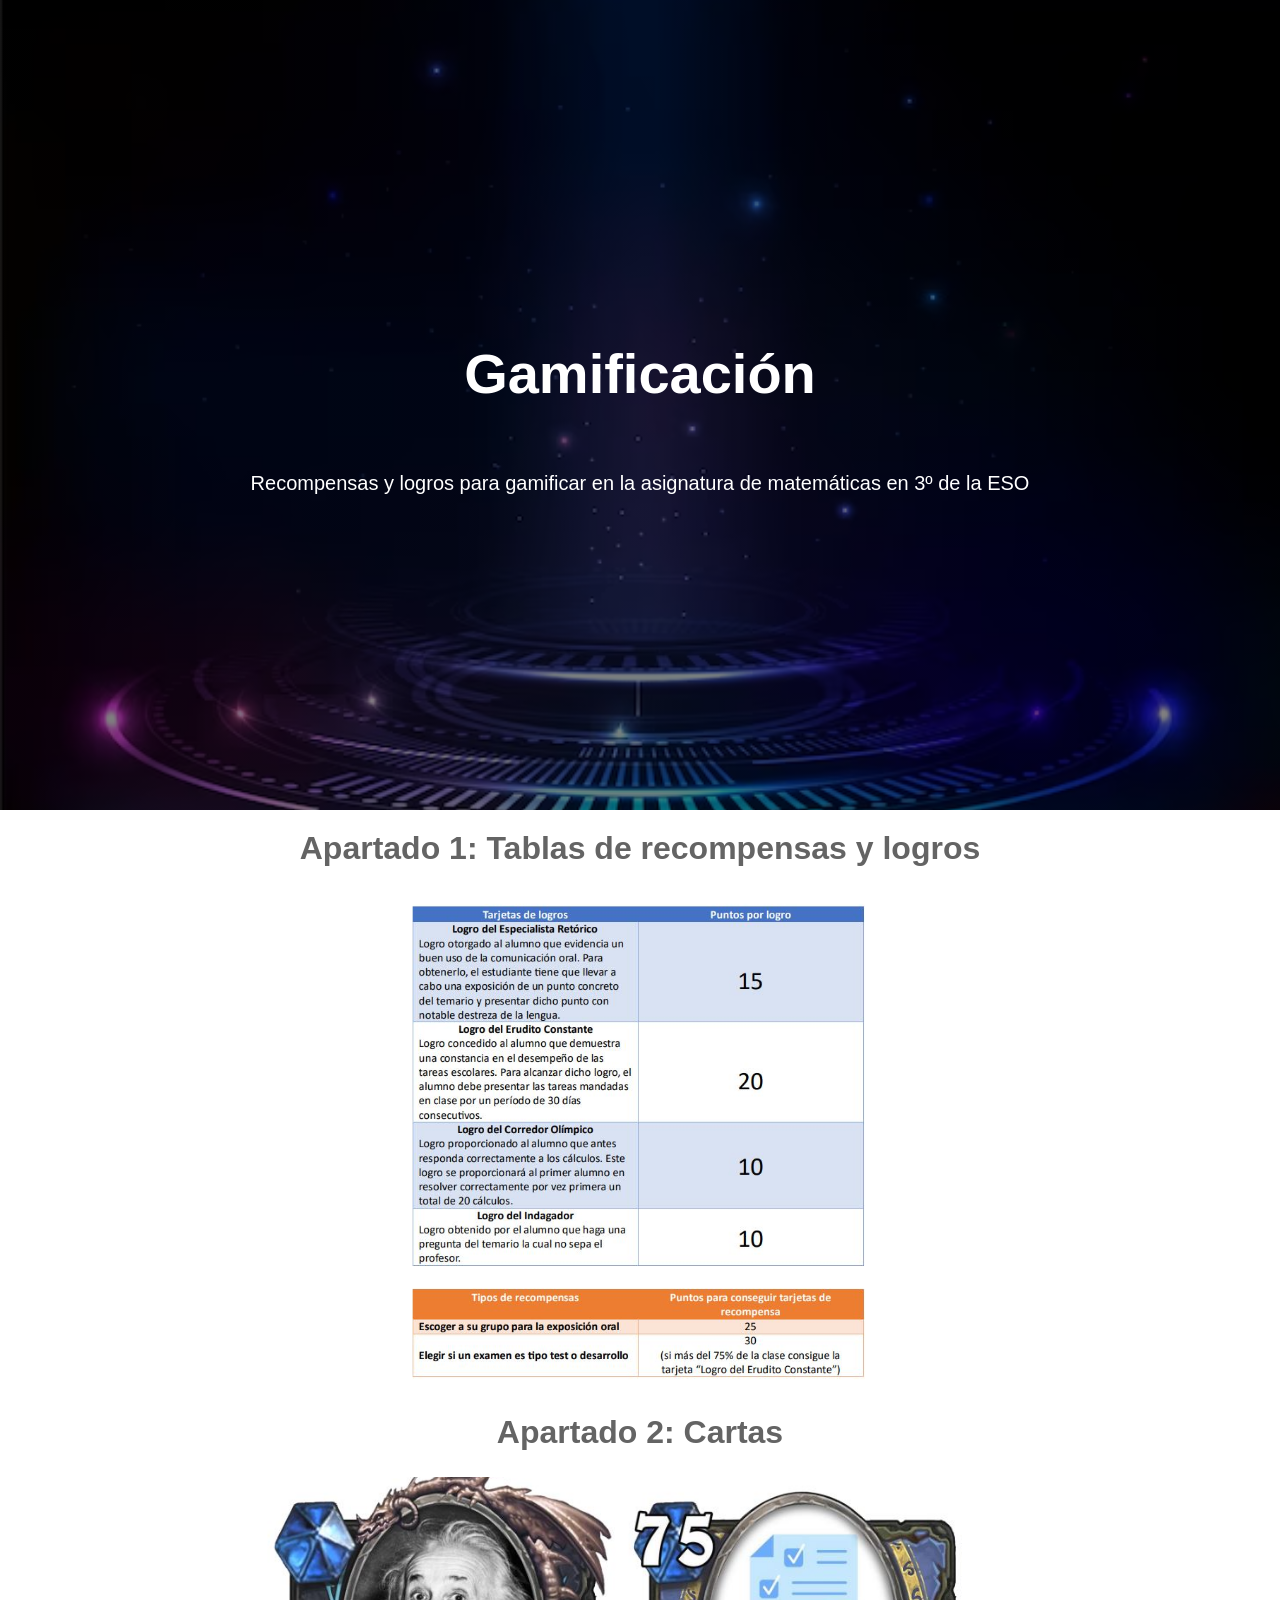
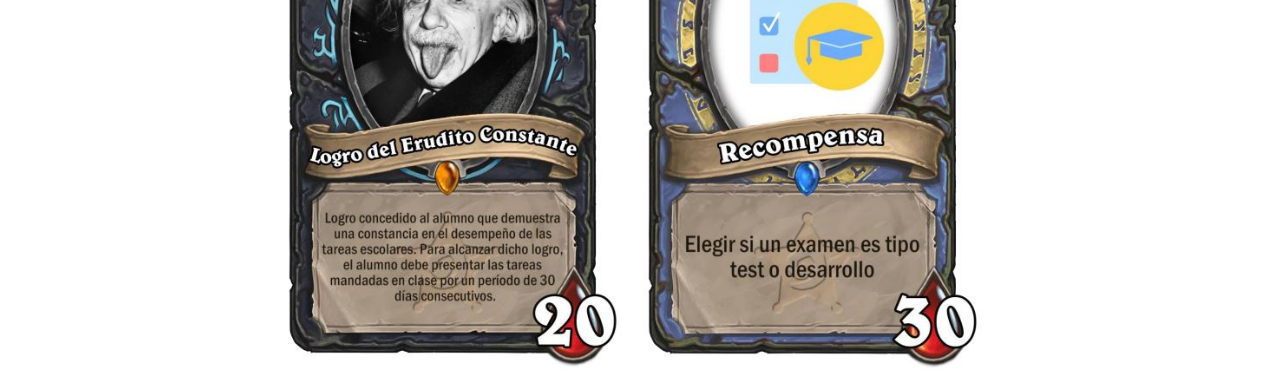
<file: gam/gam.html>
<!DOCTYPE html>
<html lang="en">
<head>
    <meta charset="UTF-8">
    <meta name="viewport" content="width=device-width, initial-scale=1.0">
    <title>Gamificación</title>
    <link rel="stylesheet" href="gam.css">
</head>
<body>
    <section id="gam">
        <h1>Gamificación</h1>
        <p> Recompensas y logros para gamificar en la asignatura de matemáticas en 3º de la ESO</p>
    </section>
    <section>
        <section id="tablas">
            <h2>Apartado 1: Tablas de recompensas y logros</h2>
            <div class="container">
                <div class="tabla"></div>
            </div>
        </section>
    </section>
    <section>
        <section id="cartas">
            <h2>Apartado 2: Cartas</h2>
            <div class="container">
                <div class="carta"></div>
            </div>
        </section>
    </section>
</body>
</html>
</file>
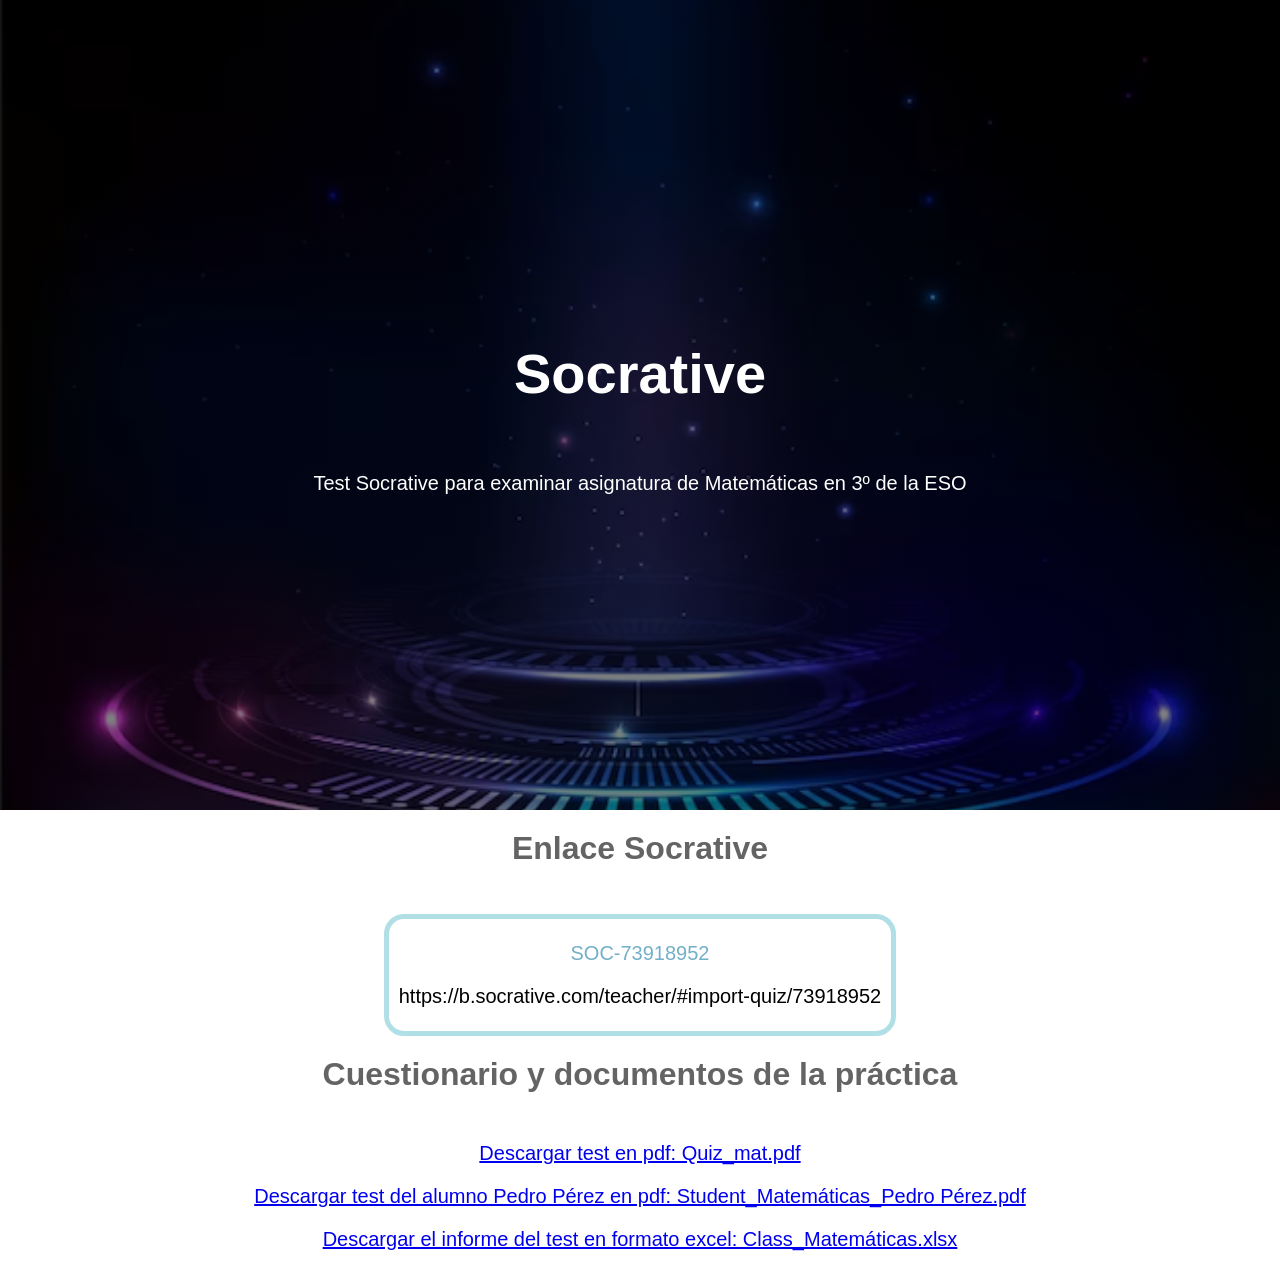
<file: soc/soc.html>
<!DOCTYPE html>
<html lang="en">
<head>
    <meta charset="UTF-8">
    <meta name="viewport" content="width=device-width, initial-scale=1.0">
    <title>Socrative</title>
    <link rel="stylesheet" href="soc.css">
</head>
<body>
    <section id="soc">
        <h1>Socrative</h1>
        <p> Test Socrative para examinar asignatura de Matemáticas en 3º de la ESO</p>
    </section>
    <section>
        <section id="tablas">
            <h2>Enlace Socrative</h2>
            <div class="texto">
                <div class="cuadro">
                    <p><span class="color-soc">SOC-73918952</span></p> 
                    <p>https://b.socrative.com/teacher/#import-quiz/73918952</p>
                </div>
            </div>
        </section>
    </section>
    <section>
        <section id="test">
            <h2>Cuestionario y documentos de la práctica</h2>
            <div class="container">
                <p><a type="submit" target="_blank" href="../media/Quiz_mat.pdf" download="Quiz_mat.pdf">Descargar test en pdf: Quiz_mat.pdf</a></p>
                <p><a type="submit" target="_blank" href="../media/Student_Matemáticas_Pedro Pérez.pdf" download="Student_Matemáticas_Pedro Pérez.pdf">Descargar test del alumno Pedro Pérez en pdf: Student_Matemáticas_Pedro Pérez.pdf</a></p>
                <p><a type="submit" target="_blank" href="../media/Class_Matemáticas.xlsx" download="Class_Matemáticas.xlsx">Descargar el informe del test en formato excel: Class_Matemáticas.xlsx</a></p>
            </div>
        </section>
    </section>
</body>
</html>
</file>
<file: gam/gam.css>
*{
    box-sizing: border-box;
}

html{
    scroll-behavior: smooth;
}

head{
    font-family: 'Roboto', sans-serif;
    margin: 0;
}

body{
    font-family: 'Roboto', sans-serif;
    margin: 0;
}

h1{ font-size: 3.5em;}
h2{ font-size: 2em;}
p{ font-size: 1.25em;}

.container{
    max-width: 1400px;
    margin: auto;
}

#gam{
    display: flex;
    align-items: center;
    justify-content: center;
    text-align: center;
    flex-direction: column;
    height: 90vh;
    color: white;
    background-image: linear-gradient(
        0deg,
        rgba(0,0,0,0.5),
        rgba(0,0,0,0.5)
    )
    ,url("../media/gam.avif");
    background-repeat: no-repeat;
    background-size: cover;
    background-position: center center;
}

#tablas h2{
    margin-top: 20px;
    font-size: 2em;
    text-align: center;
    color: rgb(100, 100, 100);
}

#tablas .container{
    display: flex;
    justify-content: space-evenly;
}

#tablas .tabla{
    background-image: url("../media/recylog.jpg");
    background-size: cover;
    background-position: center;
    height: 500px;
    width: 500px;
}

#cartas h2{
    margin-top: 20px;
    font-size: 2em;
    text-align: center;
    color: rgb(100, 100, 100);
}

#cartas .container{
    display: flex;
    justify-content: space-evenly;
}

#cartas .carta{
    background-image: url("../media/cartas.jpg");
    background-size: cover;
    background-position: center;
    height: 500px;
    width: 800px;
}
</file>
<file: soc/soc.css>
*{
    box-sizing: border-box;
}

html{
    scroll-behavior: smooth;
}

head{
    font-family: 'Roboto', sans-serif;
    margin: 0;
}

body{
    font-family: 'Roboto', sans-serif;
    margin: 0;
}

h1{ font-size: 3.5em;}
h2{ font-size: 2em;}
p{ font-size: 1.25em;}

.container{
    max-width: 1400px;
    margin: auto;
}

#soc{
    display: flex;
    align-items: center;
    justify-content: center;
    text-align: center;
    flex-direction: column;
    height: 90vh;
    color: white;
    background-image: linear-gradient(
        0deg,
        rgba(0,0,0,0.5),
        rgba(0,0,0,0.5)
    )
    ,url("../media/gam.avif");
    background-repeat: no-repeat;
    background-size: cover;
    background-position: center center;
}

#tablas h2{
    margin-top: 20px;
    font-size: 2em;
    text-align: center;
    color: rgb(100, 100, 100);
}

#tablas .texto{
    display: flex;
    justify-content: space-evenly;
}

#tablas .container{
    display: flex;
    justify-content: space-evenly;
}

#tablas .cuadro{
    margin-top: 20px;
    font-size: 1em;
    text-align: center;
    padding: 3px 10px;
    border: PowderBlue 5px solid;
    border-radius: 20px;
}

.color-soc{
    color: rgb(115, 175, 200);
}

#test h2{
    margin-top: 20px;
    font-size: 2em;
    text-align: center;
    color: rgb(100, 100, 100);
}

#test .container{
    margin-top: 20px;
    font-size: 1em;
    text-align: center;
    padding: 3px 10px;
}
</file>
